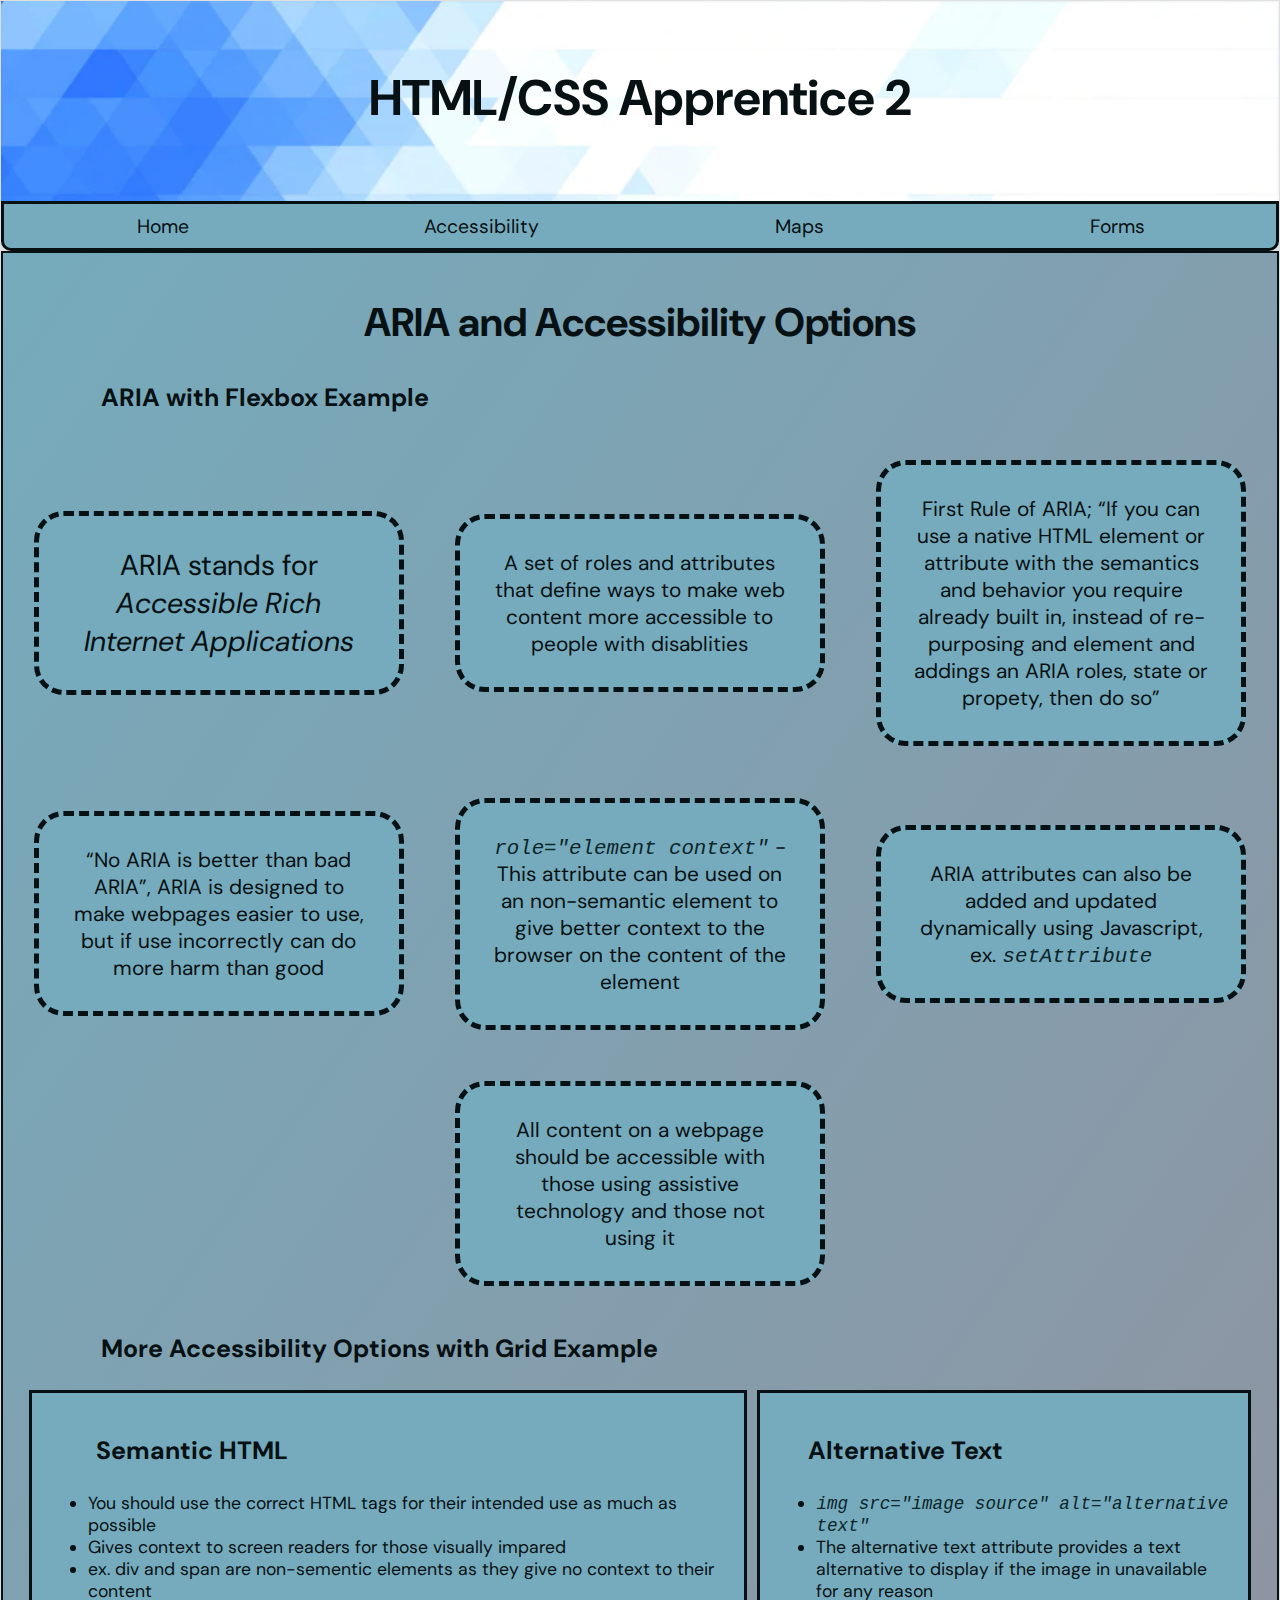
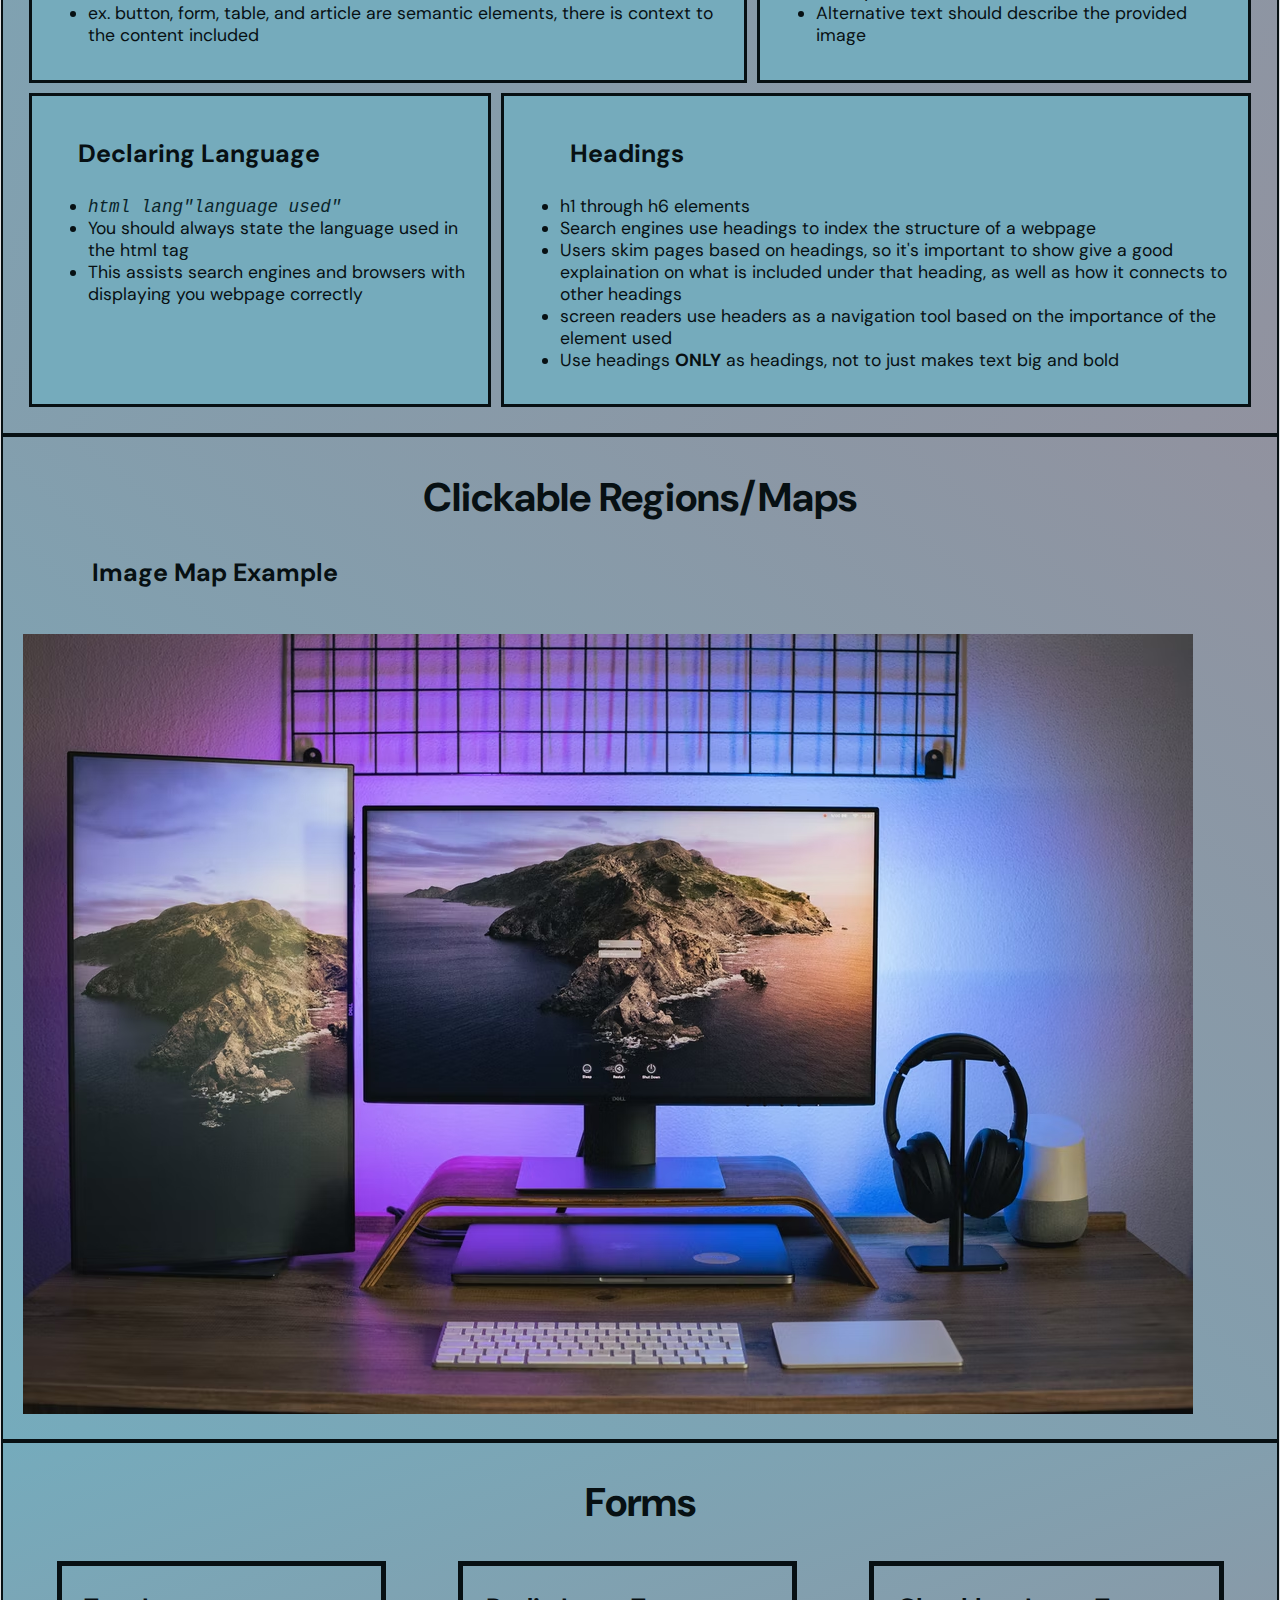
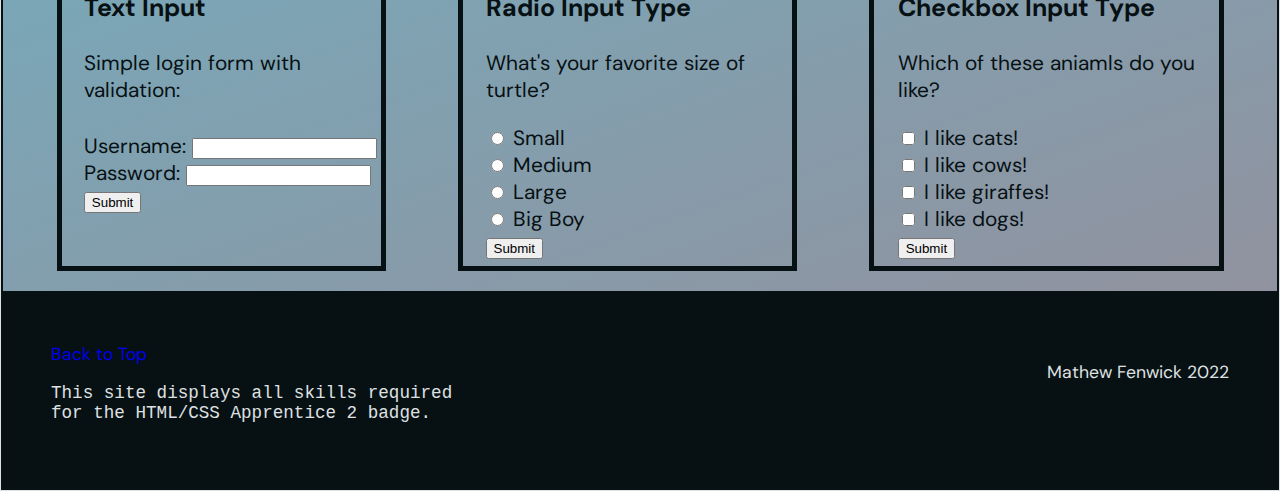
<file: index.html>
<!DOCTYPE html>
<html lang="en">
  <head>
    <meta charset="UTF-8" />
    <meta http-equiv="X-UA-Compatible" content="IE=edge" />
    <meta name="viewport" content="width=device-width, initial-scale=1.0" />
    <title>HTML/CSS App. 2</title>
    <script defer src="script.js"></script>
    <style>
      @import url("https://fonts.googleapis.com/css2?family=DM+Sans&display=swap");
      #internalcss {
        color: crimson;
      }
    </style>
    <link rel="stylesheet" href="styles.css" />
  </head>
  <body>
    <div class="wrapper">
      <div class="head">
        <h1 id="home">HTML/CSS Apprentice 2</h1>
      </div>
      <div class="navigation">
        <nav class="nav-grid-container">
          <a class="nav-grid-item nav-grid-item-1" href="#home">Home</a>
          <a class="nav-grid-item nav-grid-item-1" href="#acc">Accessibility</a>
          <a class="nav-grid-item nav-grid-item-1" href="#maps">Maps</a>
          <a class="nav-grid-item nav-grid-item-1" href="#forms">Forms</a>
        </nav>
      </div>
      <div class="acc-div" role="Accessibility Section" id="acc">
        <h2>ARIA and Accessibility Options</h2>
        <h3>ARIA with Flexbox Example</h3>
        <div class="flex-container">
          <p class="flex-items flex-item-1">
            ARIA stands for <i>Accessible Rich Internet Applications</i>
          </p>
          <p class="flex-items flex-item-2">
            A set of roles and attributes that define ways to make web content
            more accessible to people with disablities
          </p>
          <p class="flex-items flex-item-3">
            First Rule of ARIA;
            <q
              >If you can use a native HTML element or attribute with the
              semantics and behavior you require already built in, instead of
              re-purposing and element and addings an ARIA roles, state or
              propety, then do so</q
            >
          </p>
          <p class="flex-items flex-item-4">
            <q>No ARIA is better than bad ARIA</q>, ARIA is designed to make
            webpages easier to use, but if use incorrectly can do more harm than
            good
          </p>
          <p class="flex-items flex-item-5">
            <code>role="element context"</code> - This attribute can be used on
            an non-semantic element to give better context to the browser on the
            content of the element
          </p>
          <p class="flex-items flex-item-6">
            ARIA attributes can also be added and updated dynamically using
            Javascript, ex. <code>setAttribute</code>
          </p>
          <p class="flex-items flex-item-7">
            All content on a webpage should be accessible with those using
            assistive technology and those not using it
          </p>
        </div>
        <h3>More Accessibility Options with Grid Example</h3>
        <div class="grid-container">
          <div class="grid-item-1 grid-item">
            <h3>Semantic HTML</h3>
            <ul>
              <li>
                You should use the correct HTML tags for their intended use as
                much as possible
              </li>
              <li>
                Gives context to screen readers for those visually impared
              </li>
              <li>
                ex. div and span are non-sementic elements as they give no
                context to their content
              </li>
              <li>
                ex. button, form, table, and article are semantic elements,
                there is context to the content included
              </li>
            </ul>
          </div>
          <div class="grid-item-2 grid-item">
            <h3>Headings</h3>
            <ul>
              <li>h1 through h6 elements</li>
              <li>
                Search engines use headings to index the structure of a webpage
              </li>
              <li>
                Users skim pages based on headings, so it's important to show
                give a good explaination on what is included under that heading,
                as well as how it connects to other headings
              </li>
              <li>
                screen readers use headers as a navigation tool based on the
                importance of the element used
              </li>
              <li>
                Use headings <b>ONLY</b> as headings, not to just makes text big
                and bold
              </li>
            </ul>
          </div>
          <div class="grid-item-3 grid-item">
            <h3>Alternative Text</h3>
            <ul>
              <li>
                <code>img src="image source" alt="alternative text"</code>
              </li>
              <li>
                The alternative text attribute provides a text alternative to
                display if the image in unavailable for any reason
              </li>
              <li>Alternative text should describe the provided image</li>
            </ul>
          </div>
          <div class="grid-item-4 grid-item">
            <h3>Declaring Language</h3>
            <ul>
              <li><code>html lang"language used"</code></li>
              <li>You should always state the language used in the html tag</li>
              <li>
                This assists search engines and browsers with displaying you
                webpage correctly
              </li>
            </ul>
          </div>
          <!-- Last grid item -->
        </div>
        <!-- Grid Container -->
      </div>
      <!-- acc section-->
      <div class="mapsdiv" role="Clickable Maps Section" id="maps">
        <h2>Clickable Regions/Maps</h2>
        <h3 style="color: #071013; font-size: 25px; padding-left: 7%">
          Image Map Example
        </h3>
        <img
          src="mapexample.jpg"
          alt="Picture of a desk with a computer"
          usemap="#mapexample"
        />
        <map name="mapexample">
          <area
            shape="rect"
            coords="346,172,854,466"
            target="_blank"
            alt="Landscape Monitor"
            title="Landscape Monitor"
            href="https://en.wikipedia.org/wiki/Computer_monitor"
          />
          <area
            coords="418,686,723,734"
            shape="rect"
            target="_blank"
            alt="Keyboard"
            title="Keyboard"
            href="https://en.wikipedia.org/wiki/Computer_keyboard"
          />
          <area
            coords="937,494,94"
            shape="circle"
            target="_blank"
            alt="Headphones"
            title="Headphones"
            href="https://en.wikipedia.org/wiki/Headphones"
          />
          <area
            coords="48,122,329,614"
            shape="rect"
            target="_blank"
            alt="Portrait Monitor"
            title="Portrait Monitor"
            href="https://en.wikipedia.org/wiki/Computer_monitor"
          />
        </map>
      </div>
      <div role="Forms Section" class="formsdiv">
        <h2 id="forms">Forms</h2>
        <div class="forms-container">
          <div class="forms-item forms-item-1">
            <h3>Text Input</h3>
            <p>Simple login form with validation:</p>
            <div id="error"></div>
            <form id="form" action="/" method="GET" autocomplete="off">
              <div>
                <label for="username">Username:</label>
                <input type="text" id="username" name="username" />
              </div>
              <div>
                <label for="password">Password:</label>
                <input type="text" id="password" name="password" />
              </div>
              <button type="submit">Submit</button>
            </form>
          </div>
          <div class="forms-item forms-item-2">
            <h3>Radio Input Type</h3>
            <p class="turleq">What's your favorite size of turtle?</p>
            <form action="results.html" method="GET">
              <input type="radio" id="small" name="turtlesize" value="Small" />
              <label for="small">Small</label><br />
              <input
                type="radio"
                id="medium"
                name="turtlesize"
                value="Medium"
              />
              <label for="medium">Medium</label><br />
              <input type="radio" id="large" name="turtlesize" value="Large" />
              <label for="large">Large</label><br />
              <input
                type="radio"
                id="bigboy"
                name="turtlesize"
                value="Big Boy"
              />
              <label for="bigboy">Big Boy</label><br />
              <input type="submit" value="Submit" />
            </form>
          </div>
          <div class="forms-item forms-item-3">
            <h3>Checkbox Input Type</h3>
            <p>Which of these aniamls do you like?</p>
            <form action="results.html" method="GET">
              <input type="checkbox" id="cat" name="cat" value="Cat" />
              <label for="cat">I like cats!</label><br />
              <input type="checkbox" id="cow" name="cow" value="Cow" />
              <label for="cow">I like cows!</label><br />
              <input
                type="checkbox"
                id="giraffe"
                name="giraffe"
                value="Giraffe"
              />
              <label for="giraffe">I like giraffes!</label><br />
              <input type="checkbox" id="dog" name="dog" value="Dog" />
              <label for="dog">I like dogs!</label><br />
              <input type="submit" value="Submit" />
            </form>
          </div>
        </div><!-- Forms Container -->
      </div><!-- Forms Section -->
    </div><!-- Wrapper -->
  </body>
  <footer>
    <p>Mathew Fenwick 2022</p>
    <a href="#home">Back to Top</a>
    <pre>This site displays all skills required
for the HTML/CSS Apprentice 2 badge.</pre>
  </footer>
</html>
</file>
<file: styles.css>
html {
    scroll-behavior: smooth;
}
body {
    background: #DFE0E2;
    color: #071013;
    font-size: 1.1rem;
    padding: 1px;
    margin: 0;
    font-family: 'DM Sans', sans-serif;
    word-wrap: break-word;
}

/* Header */

.wrapper {
    position: relative;
}

h1 {
    text-align: center;
    font-size: 50px;
    margin-top: 0;
    padding: 25px;
    padding-top: 5%;
}

.head {
    width: 100%;
    height: 200px;
    top: 0;
    background-image: url(bluebackground.webp);
    background-repeat: no-repeat;
    background-size: 100%;
}

/* Nav Grid */

.navigation {
    position: sticky;
    top: 0;
    width: 100%;
    height: 100%;
}

.nav-grid-container {
    display: inline-grid;
    grid-template-columns: 1fr repeat(3, 1fr);
    grid-template-rows: max-content;
    justify-content: center;
    align-content: center;
    gap: 5 5;
    width: 100%;
    height: 50px;
    font-size: 110%;
    box-sizing: border-box;
    border: solid #071013;
    border-bottom-left-radius: 10px;
    border-bottom-right-radius: 10px;
    background-color: #75ABBC;
}

.nav-grid-item {
    text-decoration: none;
    text-align: center;
    color: #071013;
    text-size-adjust: 100%;
}

.nav-grid-item:visited {
    color: #071013;
}

.nav-grid-item:hover {
    text-decoration: underline;
    color: #071013;
    width: auto;
}

/* Accessibility Section */

.acc-div {
    background-image:linear-gradient(to bottom right, #75ABBC,#91929f) ;
    padding: 10px;
    border: 2px solid #071013;
}

.acc-div h2 {
    font-size: 40px;
    color: #071013;
    font-weight: 15em;
    text-align: center;
}

.acc-div h3 {
    font-size: 25px;
    padding-left: 7%;
}

/* Flex Box */

.flex-container {
    display: flex;
    flex-wrap: wrap;
    justify-content: space-around;
    align-items: center;
    font-size: 1.3rem;
    gap: 10px;
}

.flex-items {
    text-align: center;
    width: 300px;
    padding: 30px;
    border: 5px dashed #071013;
    color: #071013;
    background-color: #75ABBC;
    border-radius: 30px;
    list-style: none;
}

.flex-items code {
    color: #0B252B;
    font-style: italic;
}

.flex-item-1 {
    font-size: 1.8rem;
}

/* Grid */

.grid-container {
    display: grid;
    gap: 10px;
    grid-template-columns: minmax(3, 1fr);
    justify-items: stretch;
    margin: 1rem;
}

.grid-item {
    border: solid #071013;
    background: #75ABBC;
    padding: 1rem;
}

.grid-item code {
    color: #0B252B;
    font-style: italic;
}

.grid-item-1 {
    grid-column: 1 / 3;
}

.grid-item-2 {
    grid-column: 2 / span 2;
    grid-row: 2;
}

/* Regions and Maps */

.mapsdiv {
    border: 2px solid #071013;
    background-image: linear-gradient(to bottom left, #91929f, #75ABBC);
}

.mapsdiv h2 {
    font-size: 40px;
    color: #071013;
    font-weight: 15em;
    text-align: center;
}

.mapsdiv h3 {
    font-size: 25px;
    padding-left: 7%;
}

.mapsdiv img {
    padding: 20px;
    width: auto;
}

/* Forms */

.formsdiv {
    border: 2px solid #071013 ;
    background-image: linear-gradient(to bottom right, #75ABBC, #91929f);
}

.formsdiv h2 {
    font-size: 40px;
    color: #071013;
    font-weight: 15em;
    text-align: center;
}

.formsdiv h3 {
    font-size: 25px;
    padding-left: 7%;
}

.formsdiv form, p {
    padding-left: 7%;
}

#error {
    color: rgb(161, 84, 84);
    padding: 4px;
}

/* Forms Flex Box */

.forms-container {
    display: flex;
    flex-wrap: wrap;
    justify-content: space-around;
    align-items: center;
    font-size: 1.3rem;
    gap: 5px;
    margin: 20px;
}

.forms-item {
    border: 5px solid #071013;
    height: 300px;
}

/* Footer */

footer {
    background-color: #071013;
    color: #DFE0E2;
    bottom: 0;
    padding: 50px;
}

footer p {
    float: right;
}

footer a {
    text-decoration: none;
}

footer a:hover {
    text-decoration: underline;
}

footer a:visited {
    color: #DFE0E2;
    text-decoration: none;
}
</file>
